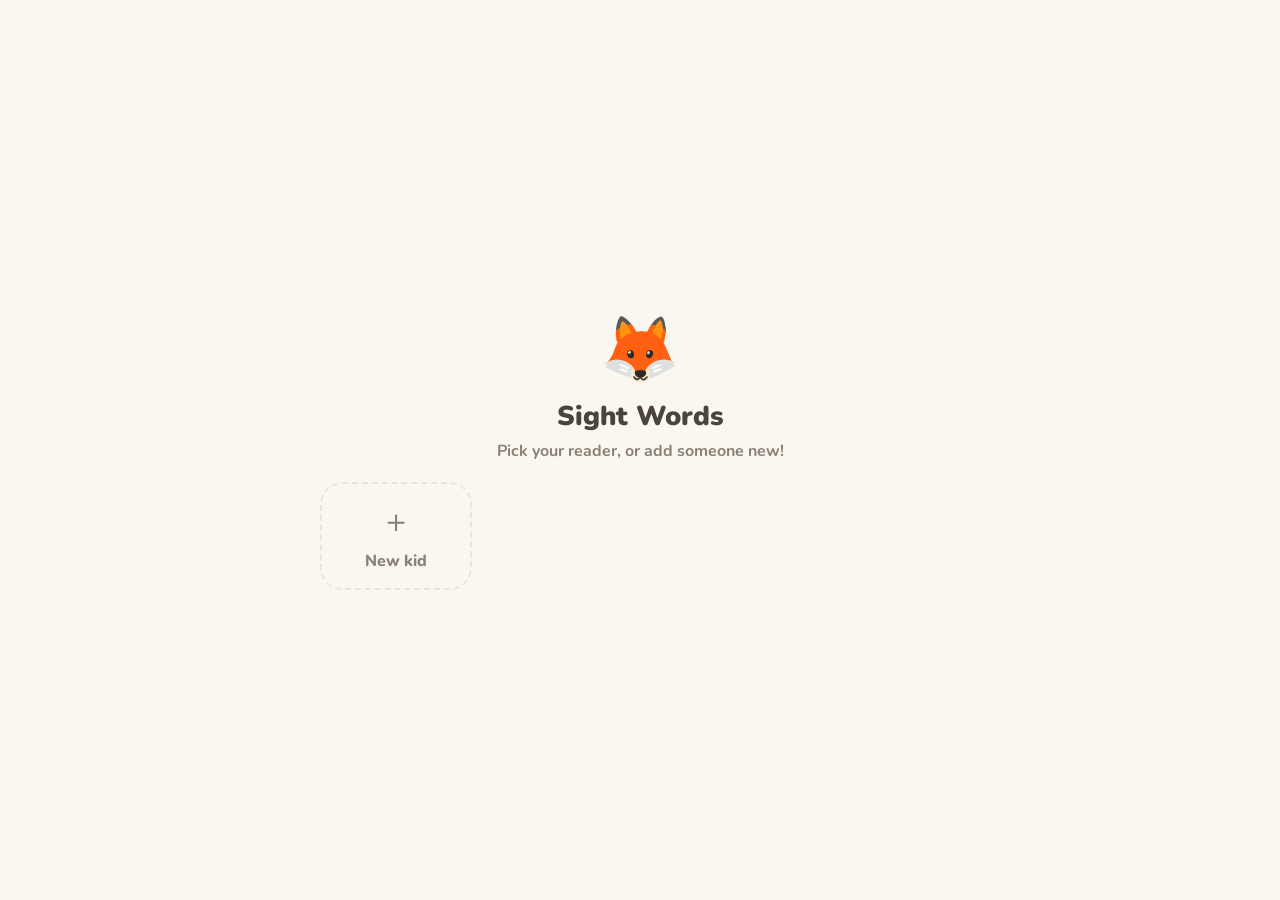
<file: index.html>
<!DOCTYPE html>
<html lang="en">
<head>
<meta charset="UTF-8">
<meta name="viewport" content="width=device-width, initial-scale=1, maximum-scale=1, viewport-fit=cover, user-scalable=no">
<title>Sight Words</title>
<meta name="description" content="Bilingual sight-word reading practice for early readers — English and German.">

<!-- PWA -->
<link rel="manifest" href="manifest.json">
<meta name="theme-color" content="#FAF6F0">
<link rel="apple-touch-icon" href="icons/apple-touch-icon.png">
<meta name="apple-mobile-web-app-capable" content="yes">
<meta name="apple-mobile-web-app-status-bar-style" content="default">
<meta name="apple-mobile-web-app-title" content="Sight Words">
<link rel="icon" href="icons/icon-192.png">

<link rel="preconnect" href="https://fonts.googleapis.com">
<link rel="preconnect" href="https://fonts.gstatic.com" crossorigin>
<link href="https://fonts.googleapis.com/css2?family=Nunito:wght@700;800;900&display=swap" rel="stylesheet">

<link rel="stylesheet" href="style.css">
</head>
<body>

<div id="app">

  <!-- ============ SCREEN: KID PICKER ============ -->
  <section id="screen-picker" class="screen active">
    <div class="picker-body">
      <div class="picker-hero">🦊</div>
      <h1 class="screen-title">Sight Words</h1>
      <p id="picker-sub" class="screen-sub">Pick your reader, or add someone new!</p>

      <div id="kid-list" class="kid-list"></div>

      <form id="new-kid-form" class="new-kid-form hidden">
        <input id="new-kid-input" class="text-input" type="text" placeholder="Kid's name" maxlength="40" autocomplete="off" required>
        <div class="new-kid-actions">
          <button type="button" id="btn-new-kid-cancel" class="btn btn-secondary">Cancel</button>
          <button type="submit" id="btn-new-kid-submit" class="btn btn-primary">Let's go!</button>
        </div>
      </form>
    </div>
  </section>

  <!-- ============ SCREEN: HOME ============ -->
  <section id="screen-home" class="screen">
    <div class="home-topbar">
      <div id="home-lang-toggle" class="lang-toggle lang-toggle-compact" role="tablist">
        <button type="button" class="lang-btn active" data-lang="en" aria-label="English">🇺🇸</button>
        <button type="button" class="lang-btn" data-lang="de" aria-label="Deutsch">🇩🇪</button>
      </div>
      <button id="btn-open-settings" type="button" class="icon-btn" aria-label="Settings" title="Settings">⚙️</button>
    </div>

    <h1 id="home-greeting" class="screen-title">Hi there! 👋</h1>

    <div class="home-cards">
      <div class="card card-progress">
        <div id="progress-chunks" class="progress-chunks"></div>
        <div class="progress-status-row">
          <span id="progress-bar-label" class="progress-bar-label">0/20</span>
          <span id="progress-encouragement" class="card-sub-text">Let's get started!</span>
        </div>
      </div>

      <div class="card card-weekly">
        <div class="weekly-chart-header">
          <span id="weekly-chart-title" class="weekly-chart-title">Last 7 days</span>
        </div>
        <div id="weekly-chart" class="weekly-chart"></div>
      </div>
    </div>

    <label id="label-home-level" class="field-label">Reading level</label>
    <div class="level-carousel">
      <button id="btn-home-level-prev" type="button" class="level-carousel-arrow" aria-label="Previous level">‹</button>
      <div id="home-level-picker" class="level-carousel-current" role="status" aria-live="polite"></div>
      <button id="btn-home-level-next" type="button" class="level-carousel-arrow" aria-label="Next level">›</button>
    </div>

    <div class="start-buttons-row">
      <button id="btn-start-reading" type="button" class="btn-start">Start reading ▶</button>
      <button id="btn-start-spelling" type="button" class="btn-start btn-start-spelling hidden">Start spelling ✏️</button>
    </div>
  </section>

  <!-- ============ SCREEN: PRACTICE ============ -->
  <section id="screen-practice" class="screen">
    <div class="practice-topbar">
      <div id="practice-progress-track" class="practice-progress-track"></div>
      <button id="btn-end-session" type="button" class="btn-end-session">End session</button>
    </div>

    <div id="speech-unsupported-banner" class="banner hidden">
      Speech isn't available here — open this page in Safari.
    </div>

    <div class="practice-center">
      <div id="confetti-layer" class="confetti" aria-hidden="true"></div>
      <div id="practice-word" class="practice-word"></div>
      <p id="practice-prompt" class="practice-prompt">What word is this?</p>
      <div id="mastery-celebration" class="mastery-celebration hidden">
        <div class="mastery-celebration-icon">🏆</div>
        <div id="mastery-celebration-text" class="mastery-celebration-text"></div>
        <div id="mastery-celebration-sub" class="mastery-celebration-sub"></div>
      </div>
      <div id="word-rating-panel" class="word-rating-panel hidden">
        <p id="word-rating-prompt" class="word-rating-prompt">How tricky was that word?</p>
        <div class="word-rating-actions">
          <button id="btn-rate-easy" type="button" class="btn-rating" data-rating="easy"><span class="rating-emoji">😌</span><span id="rating-label-easy">Easy</span></button>
          <button id="btn-rate-medium" type="button" class="btn-rating" data-rating="medium"><span class="rating-emoji">🙂</span><span id="rating-label-medium">OK</span></button>
          <button id="btn-rate-hard" type="button" class="btn-rating" data-rating="hard"><span class="rating-emoji">😅</span><span id="rating-label-hard">Hard</span></button>
        </div>
      </div>
      <div id="sentence-panel" class="sentence-panel hidden">
        <p id="sentence-intro" class="sentence-intro">Try reading!</p>
        <p id="sentence-text" class="sentence-text"></p>
        <div class="sentence-actions">
          <button id="btn-sentence-i-read-it" type="button" class="btn btn-secondary">✅ I read it!</button>
          <button id="btn-sentence-continue" type="button" class="btn btn-primary">Continue practicing ▶</button>
        </div>
      </div>
    </div>

    <div id="practice-mic-area" class="practice-mic-area">
      <button id="btn-mic" type="button" class="mic-btn" aria-label="Tap to listen">
        <span class="mic-emoji">🎤</span>
      </button>
      <p id="mic-status" class="mic-status"></p>
    </div>

    <div id="feedback-wrong" class="feedback-wrong hidden">
      <button id="btn-hear-word" type="button" class="btn btn-secondary">🔊 Hear the word</button>
      <button id="btn-mark-correct" type="button" class="btn btn-secondary">✅ I said it right!</button>
      <button id="btn-next-word" type="button" class="btn btn-primary">Next ▸</button>
    </div>

    <div id="spelling-area" class="spelling-area hidden">
      <button id="btn-spelling-hear" type="button" class="btn btn-secondary">🔊 Hear it again</button>
      <form id="spelling-form" class="spelling-form">
        <input id="spelling-input" class="text-input spelling-input" type="text"
               autocomplete="off" autocapitalize="off" autocorrect="off" spellcheck="false"
               placeholder="Type what you hear">
        <button id="btn-spelling-submit" type="submit" class="btn btn-primary">Check</button>
      </form>
      <div id="spelling-diff-result" class="spelling-diff-result hidden">
        <div id="spelling-diff-display" class="spelling-diff-display"></div>
        <div id="spelling-correct-answer" class="spelling-correct-answer"></div>
        <button id="btn-spelling-next" type="button" class="btn btn-primary">Next ▸</button>
      </div>
    </div>

    <button id="btn-skip" type="button" class="btn-skip">Skip ▸</button>
  </section>

  <!-- ============ SCREEN: SESSION SUMMARY ============ -->
  <section id="screen-summary" class="screen">
    <div id="summary-confetti" class="confetti" aria-hidden="true"></div>
    <div class="summary-body">
      <div class="summary-emoji">🎉</div>
      <h1 id="summary-title" class="screen-title">Session complete!</h1>
      <div id="summary-stars" class="summary-stars"></div>
      <div id="summary-count" class="summary-count">0 / 0 correct</div>
      <div id="summary-practiced" class="card-sub-text"></div>
    </div>
    <div class="summary-actions">
      <button id="btn-summary-home" type="button" class="btn btn-secondary btn-large btn-icon">
        <svg class="btn-icon-svg" viewBox="0 0 24 24" fill="none" stroke="currentColor" stroke-width="2" stroke-linecap="round" stroke-linejoin="round" aria-hidden="true"><path d="M3 11.5 12 4l9 7.5"/><path d="M5.5 10v9.5h13V10"/></svg>
        <span id="btn-summary-home-label">Home</span>
      </button>
      <button id="btn-summary-again" type="button" class="btn btn-primary btn-large btn-icon">
        <svg class="btn-icon-svg" viewBox="0 0 24 24" fill="none" stroke="currentColor" stroke-width="2" stroke-linecap="round" stroke-linejoin="round" aria-hidden="true"><polygon points="7 4 20 12 7 20 7 4"/></svg>
        <span id="btn-summary-again-label">Play again</span>
      </button>
    </div>
  </section>

  <!-- ============ SCREEN: SETTINGS ============ -->
  <section id="screen-settings" class="screen">
    <div class="settings-topbar">
      <button id="btn-settings-back" type="button" class="icon-btn" aria-label="Back" title="Back">←</button>
      <h1 id="settings-heading" class="screen-title settings-title">Settings</h1>
    </div>

    <div class="settings-block">
      <button id="btn-switch-kid" type="button" class="btn btn-secondary btn-switch-kid">👥 <span id="switch-kid-label">Switch kid</span></button>
    </div>

    <div class="settings-block">
      <h2 id="general-heading" class="section-title">General</h2>
      <label id="label-avatar" class="field-label">Avatar</label>
      <p id="avatar-progress-text" class="settings-hint">0 words mastered combined</p>
      <div id="emoji-picker" class="emoji-picker"></div>

      <label id="label-enable-german" class="field-label">🇩🇪 Enable German</label>
      <div id="german-toggle" class="lang-toggle" role="tablist">
        <button type="button" id="german-toggle-off" class="lang-btn german-toggle-btn active" data-german="off">Off</button>
        <button type="button" id="german-toggle-on" class="lang-btn german-toggle-btn" data-german="on">On</button>
      </div>

      <label id="label-word-rating" class="field-label">Rate word difficulty</label>
      <div id="word-rating-toggle" class="lang-toggle" role="tablist">
        <button type="button" id="word-rating-toggle-off" class="lang-btn word-rating-toggle-btn" data-rating="off">Off</button>
        <button type="button" id="word-rating-toggle-on" class="lang-btn word-rating-toggle-btn active" data-rating="on">On</button>
      </div>

      <label id="label-enable-spelling" class="field-label">✏️ Enable Spelling</label>
      <div id="spelling-toggle" class="lang-toggle" role="tablist">
        <button type="button" id="spelling-toggle-off" class="lang-btn spelling-toggle-btn active" data-spelling="off">Off</button>
        <button type="button" id="spelling-toggle-on" class="lang-btn spelling-toggle-btn" data-spelling="on">On</button>
      </div>

      <label id="label-spelling-level" class="field-label">Spelling level</label>
      <div id="settings-spelling-level-picker" class="level-picker" role="tablist"></div>

      <label id="label-spelling-words-per-session" class="field-label">Spelling words per session</label>
      <input id="settings-spelling-words-per-session" class="text-input" type="number" min="5" max="50" inputmode="numeric">

      <label id="label-spelling-new-words-per-day" class="field-label">New spelling words per day</label>
      <input id="settings-spelling-new-words-per-day" class="text-input" type="number" min="0" max="10" inputmode="numeric">

      <label id="label-kid-name" class="field-label">Kid's name</label>
      <input id="settings-kid-name" class="text-input" type="text" maxlength="40">

      <label id="label-words-per-session" class="field-label">Words per session</label>
      <input id="settings-words-per-session" class="text-input" type="number" min="5" max="50" inputmode="numeric">

      <label id="label-new-words-per-day" class="field-label">New words per day</label>
      <input id="settings-new-words-per-day" class="text-input" type="number" min="0" max="10" inputmode="numeric">
    </div>

    <div class="settings-block">
      <h2 class="section-title"><span id="mastery-title-text">Word mastery</span> <span id="mastery-lang-label" class="section-title-sub"></span></h2>
      <div id="mastery-chips" class="mastery-chips"></div>
      <div id="mastery-lists" class="mastery-lists"></div>
    </div>

    <div class="settings-block settings-danger">
      <h2 id="danger-zone-heading" class="section-title">Danger zone</h2>

      <div class="danger-row">
        <p id="reset-hint" class="settings-hint">Clears all progress for this kid, in both languages. Can't be undone.</p>
        <button id="btn-reset-progress" type="button" class="btn btn-danger">Reset all progress</button>
        <div id="confirm-reset" class="confirm-box hidden">
          <p id="reset-confirm-text">Really reset everything for this kid?</p>
          <div class="confirm-actions">
            <button id="btn-reset-cancel" type="button" class="btn btn-secondary">Cancel</button>
            <button id="btn-reset-confirm" type="button" class="btn btn-danger">Yes, delete everything</button>
          </div>
        </div>
      </div>

      <div class="danger-row">
        <p id="delete-hint" class="settings-hint">Removes this kid entirely, from every device. Can't be undone.</p>
        <button id="btn-delete-kid" type="button" class="btn btn-danger">Delete kid</button>
        <div id="confirm-delete-kid" class="confirm-box hidden">
          <p id="delete-confirm-text">Really delete this kid completely?</p>
          <div class="confirm-actions">
            <button id="btn-delete-kid-cancel" type="button" class="btn btn-secondary">Cancel</button>
            <button id="btn-delete-kid-confirm" type="button" class="btn btn-danger">Yes, delete everything</button>
          </div>
        </div>
      </div>
    </div>
  </section>

</div>

<div id="toast" class="toast hidden"></div>

<script src="words.js"></script>
<script src="sentences.js"></script>
<script src="app.js"></script>
</body>
</html>
</file>
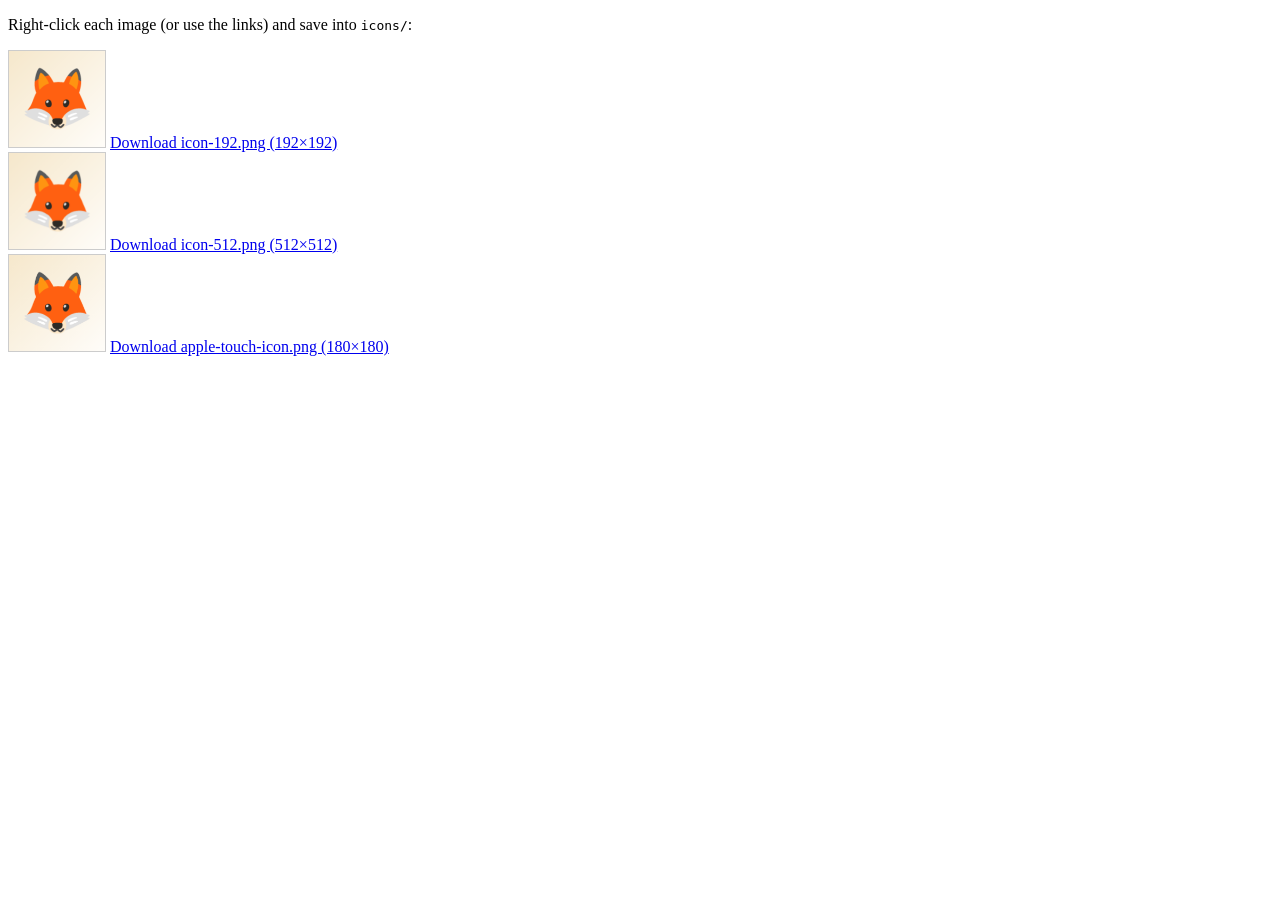
<file: scripts/icon-generator.html>
<!DOCTYPE html>
<html lang="en">
<head>
<meta charset="UTF-8">
<title>Sight Words — icon generator</title>
</head>
<body>
<!--
  Regenerates the PWA icons: the fox emoji on the streak-card gradient
  (135deg, color-mix(ochre 35%, card) -> card). Replaces the old Node
  script — emoji can only be rendered where a color emoji font exists,
  i.e. in a browser, not in bare Node.

  Usage: open this file in any browser; it renders previews and a
  download link per size. Save the files into ../icons/ with the shown
  names. Note the emoji artwork follows the OS you generate on.
-->
<p>Right-click each image (or use the links) and save into <code>icons/</code>:</p>
<div id="out"></div>
<script>
  const SIZES = [[192, "icon-192.png"], [512, "icon-512.png"], [180, "apple-touch-icon.png"]];
  for (const [size, name] of SIZES) {
    const c = document.createElement("canvas");
    c.width = size; c.height = size;
    const ctx = c.getContext("2d");
    const g = ctx.createLinearGradient(0, 0, size, size);
    g.addColorStop(0, "#F6E8CC"); // color-mix(in srgb, ochre #E5C078 35%, card #FFFDF9)
    g.addColorStop(1, "#FFFDF9");
    ctx.fillStyle = g;
    ctx.fillRect(0, 0, size, size);
    ctx.font = `${Math.round(size * 0.62)}px "Segoe UI Emoji", "Apple Color Emoji", sans-serif`;
    ctx.textAlign = "center";
    ctx.textBaseline = "middle";
    ctx.fillText("🦊", size / 2, size / 2 + size * 0.04);

    const wrap = document.createElement("div");
    const img = new Image();
    img.src = c.toDataURL("image/png");
    img.width = 96; img.height = 96;
    img.style.border = "1px solid #ccc";
    const a = document.createElement("a");
    a.href = img.src;
    a.download = name;
    a.textContent = `Download ${name} (${size}×${size})`;
    wrap.append(img, document.createTextNode(" "), a);
    document.getElementById("out").append(wrap);
  }
</script>
</body>
</html>
</file>
<file: style.css>
/* ===========================================================
   Sight Words Training — styles
   Modern Scandi pastel, cheerful, mobile-first (scales to iPad).
   =========================================================== */

:root {
  --bg: #FAF6F0;
  --ink: #4A443D;
  --ink-dim: #8A8175;
  --card: #FFFDF9;
  --border: #EDE4D6;

  --sage: #A3B899;
  --sage-deep: #5F7355;
  --rose: #DFA8A8;
  --rose-deep: #8F4F4F;
  --ochre: #E5C078;
  --ochre-deep: #8A6A2E;
  --powder: #A5BFD0;
  --powder-deep: #3F5A6B;

  --success: #7EA46B;
  --danger: #C96A5B;
  --danger-deep: #8A3B2E;

  --shadow: 0 10px 28px rgba(74, 68, 61, 0.10);
  --shadow-lg: 0 16px 40px rgba(74, 68, 61, 0.16);
  --radius: 22px;
  --radius-sm: 16px;
}

* { box-sizing: border-box; }
p { margin: 0; }

html, body {
  height: 100%;
  overflow-x: hidden;
  overscroll-behavior: none;
}

body {
  margin: 0;
  background: var(--bg);
  color: var(--ink);
  font-family: "Nunito", -apple-system, BlinkMacSystemFont, "Segoe UI", Roboto, Helvetica, Arial, sans-serif;
  font-size: 16px;
  -webkit-tap-highlight-color: transparent;
  user-select: none;
  -webkit-user-select: none;
}

button, input {
  font-family: inherit;
  color: inherit;
  font-size: 16px; /* prevents iOS zoom-on-focus */
}

button { cursor: pointer; }

#app {
  min-height: 100vh;
  min-height: 100dvh;
  display: flex;
  flex-direction: column;
  padding-top: env(safe-area-inset-top);
  padding-bottom: env(safe-area-inset-bottom);
  padding-left: env(safe-area-inset-left);
  padding-right: env(safe-area-inset-right);
  max-width: 640px;
  margin: 0 auto;
  position: relative;
}

.screen {
  display: none;
  flex: 1;
  flex-direction: column;
  padding: 1.5rem 1.5rem 2rem;
  min-height: 100%;
}
.screen.active { display: flex; }

.screen-title {
  font-size: 1.7rem;
  font-weight: 900;
  margin: 0 0 0.35rem;
  text-align: center;
}
.screen-sub {
  text-align: center;
  color: var(--ink-dim);
  font-weight: 700;
  margin-bottom: 1.25rem;
}

.icon-btn {
  background: var(--card);
  border: none;
  border-radius: 14px;
  width: 2.75rem;
  height: 2.75rem;
  min-width: 56px;
  min-height: 56px;
  font-size: 1.3rem;
  display: flex;
  align-items: center;
  justify-content: center;
  box-shadow: var(--shadow);
  transition: transform 0.15s ease;
}
.icon-btn:active { transform: scale(0.92); }

/* ---------------- Buttons ---------------- */

.btn {
  border: none;
  border-radius: 16px;
  padding: 0.9rem 1.4rem;
  font-weight: 800;
  font-size: 1.05rem;
  min-height: 56px;
  transition: transform 0.15s ease, box-shadow 0.15s ease;
  box-shadow: var(--shadow);
}
.btn:active { transform: scale(0.96); }

.btn-primary { background: var(--sage); color: #fff; }
.btn-secondary { background: var(--card); color: var(--ink); border: 2px solid var(--border); }
.btn-danger { background: var(--danger); color: #fff; }
.btn-large { width: 100%; font-size: 1.15rem; padding: 1.1rem 1.4rem; }
.btn-switch-kid { width: 100%; }

/* Wraps the "Start reading" / "Start spelling" buttons so the pair, not
   each button individually, gets pushed to the bottom of the home screen's
   flex column. */
.start-buttons-row {
  margin-top: auto;
  display: flex;
  flex-direction: column;
  gap: 0.7rem;
}

.btn-start {
  border: none;
  border-radius: 24px;
  padding: 1.3rem;
  font-size: 1.35rem;
  font-weight: 900;
  color: #fff;
  background: linear-gradient(135deg, var(--sage), var(--powder));
  box-shadow: var(--shadow-lg);
  min-height: 64px;
  transition: transform 0.15s ease;
}
.btn-start:active { transform: scale(0.97); }

/* Spelling is the secondary action on the home screen (reading is primary)
   — a smaller, quieter button below it rather than an equally-weighted
   twin, so the screen still reads as "one main thing to do". */
.btn-start-spelling {
  padding: 0.9rem;
  font-size: 1.05rem;
  min-height: 52px;
  background: var(--card);
  color: var(--ink);
  border: 2px solid var(--border);
  box-shadow: var(--shadow);
}

.text-input {
  width: 100%;
  border: 2px solid var(--border);
  background: var(--card);
  border-radius: var(--radius-sm);
  padding: 0.85rem 1rem;
  font-weight: 700;
  margin-bottom: 1rem;
  min-height: 56px;
}
.text-input:focus { outline: 2px solid var(--sage); }

.field-label {
  display: block;
  font-weight: 800;
  color: var(--ink-dim);
  font-size: 0.9rem;
  margin: 0.4rem 0 0.35rem;
}

/* ---------------- Lang toggle ---------------- */

.lang-toggle {
  display: flex;
  gap: 0.5rem;
  justify-content: center;
  margin-bottom: 1.25rem;
}
.lang-btn {
  border: 2px solid var(--border);
  background: var(--card);
  border-radius: 999px;
  padding: 0.6rem 1.1rem;
  font-weight: 800;
  min-height: 48px;
  box-shadow: var(--shadow);
  transition: transform 0.15s ease, border-color 0.15s ease;
}
.lang-btn.active {
  border-color: var(--sage);
  background: color-mix(in srgb, var(--sage) 18%, var(--card));
}
.lang-btn:active { transform: scale(0.94); }
.lang-toggle-compact {
  /* Overrides .lang-toggle's margin-bottom (meant for standalone use) so
     this embedded topbar instance doesn't get pushed off-center relative
     to the icon buttons sharing its flex row. */
  margin-bottom: 0;
}
.lang-toggle-compact .lang-btn {
  padding: 0.5rem 0.7rem;
  min-height: 44px;
  font-size: 1.2rem;
}

/* Reading-level picker (Settings > General) — same segmented-control look
   as .lang-toggle/.lang-btn (deliberately a separate class, not reusing
   .lang-toggle, so the global language-toggle click delegator never sees
   these buttons), left-aligned and wrapping since its labels
   ("2nd/3rd grade" / "2./3. Klasse") are longer than a lang flag. */
.level-picker {
  display: flex;
  gap: 0.5rem;
  flex-wrap: wrap;
  margin-bottom: 1rem;
}
.level-btn {
  border: 2px solid var(--border);
  background: var(--card);
  border-radius: 999px;
  padding: 0.55rem 0.9rem;
  font-weight: 800;
  font-size: 0.9rem;
  min-height: 44px;
  box-shadow: var(--shadow);
  transition: transform 0.15s ease, border-color 0.15s ease;
}
.level-btn.selected {
  border-color: var(--sage);
  background: color-mix(in srgb, var(--sage) 18%, var(--card));
}
.level-btn:active { transform: scale(0.94); }

/* Home-screen level carousel — a single current-level label flanked by
   prev/next arrows, replacing the multi-button grid so the home screen
   reads as one compact control instead of a wall of pills. Settings keeps
   the full grid (.level-picker above) since it's a less space-constrained,
   less frequent action. Wraps around at either end rather than disabling
   the arrows, matching typical carousel behavior. */
.level-carousel {
  display: flex;
  align-items: center;
  justify-content: center;
  gap: 0.75rem;
  margin-bottom: 1rem;
}
.level-carousel-arrow {
  border: 2px solid var(--border);
  background: var(--card);
  border-radius: 999px;
  width: 44px;
  height: 44px;
  font-size: 1.3rem;
  font-weight: 800;
  line-height: 1;
  box-shadow: var(--shadow);
  transition: transform 0.15s ease, border-color 0.15s ease;
  flex-shrink: 0;
}
.level-carousel-arrow:active { transform: scale(0.9); }
.level-carousel-current {
  min-width: 9.5rem;
  text-align: center;
  font-weight: 800;
  font-size: 0.95rem;
  border: 2px solid var(--sage);
  background: color-mix(in srgb, var(--sage) 18%, var(--card));
  border-radius: 999px;
  padding: 0.55rem 0.9rem;
  min-height: 44px;
  display: flex;
  align-items: center;
  justify-content: center;
}
#label-home-level { text-align: center; }

/* ---------------- Emoji picker (Settings > Avatar) ---------------- */

.emoji-picker { margin-bottom: 0.5rem; }
.avatar-tier { margin-bottom: 0.9rem; }
.avatar-tier:last-child { margin-bottom: 0; }
.avatar-tier-label {
  font-size: 0.78rem;
  font-weight: 800;
  color: var(--ink-dim);
  margin-bottom: 0.4rem;
}
.avatar-tier-row {
  display: flex;
  flex-wrap: wrap;
  gap: 0.5rem;
}
.emoji-btn {
  border: 2px solid var(--border);
  background: var(--card);
  border-radius: 14px;
  width: 3rem;
  height: 3rem;
  min-width: 48px;
  min-height: 48px;
  font-size: 1.5rem;
  display: flex;
  align-items: center;
  justify-content: center;
  box-shadow: var(--shadow);
  transition: transform 0.15s ease, border-color 0.15s ease;
}
.emoji-btn.selected {
  border-color: var(--sage);
  background: color-mix(in srgb, var(--sage) 18%, var(--card));
}
.emoji-btn:active { transform: scale(0.92); }
.emoji-btn.locked {
  position: relative;
  opacity: 0.4;
  box-shadow: none;
  cursor: not-allowed;
}
.emoji-btn.locked:active { transform: none; }
.emoji-btn-lock {
  position: absolute;
  bottom: -3px;
  right: -3px;
  font-size: 0.7rem;
  background: var(--card);
  border-radius: 50%;
  line-height: 1;
  padding: 2px;
}

/* ---------------- Picker screen ---------------- */

.picker-body {
  display: flex;
  flex-direction: column;
  justify-content: center;
  flex: 1;
  overflow-y: auto;
}
.picker-hero {
  font-size: 4rem;
  text-align: center;
  margin-bottom: 0.25rem;
}

.kid-list {
  display: grid;
  /* Column count derives from available width instead of fixed per-
     breakpoint counts: auto-fill can never make the grid wider than its
     container (the 1fr max caps every track), so cards can't bleed past
     the screen edges no matter the viewport or name length — and wider
     screens automatically fit more kids per row. */
  grid-template-columns: repeat(auto-fill, minmax(120px, 1fr));
  gap: 0.7rem;
  width: 100%;
  max-width: 100%;
}

.kid-card {
  background: var(--card);
  border: none;
  border-radius: var(--radius);
  padding: 1rem 0.6rem;
  box-shadow: var(--shadow);
  display: flex;
  flex-direction: column;
  align-items: center;
  gap: 0.4rem;
  min-height: 104px;
  min-width: 0; /* let the grid track shrink below the name's min-content width */
  transition: transform 0.15s ease;
}
.kid-card:active { transform: scale(0.95); }
.kid-card.selected { outline: 3px solid var(--sage); outline-offset: -3px; }
.kid-card .kid-avatar { font-size: 2rem; }
.kid-card .kid-name { font-weight: 800; text-align: center; overflow-wrap: anywhere; }

.kid-card.new-kid-card {
  background: transparent;
  border: 2px dashed var(--border);
  box-shadow: none;
  color: var(--ink-dim);
}
.kid-card.new-kid-card .kid-avatar { font-size: 2rem; }

.new-kid-form {
  margin-top: 1.25rem;
}
.new-kid-actions {
  display: flex;
  gap: 0.7rem;
}
.new-kid-actions .btn { flex: 1; }

/* ---------------- Home screen ---------------- */

.home-topbar {
  display: flex;
  align-items: center;
  justify-content: space-between;
  margin-bottom: 1rem;
}
#home-greeting { margin-top: 0.25rem; }

.home-cards {
  display: flex;
  flex-direction: column;
  gap: 0.9rem;
  margin: 1rem 0 1.5rem;
}

.card {
  background: var(--card);
  border-radius: var(--radius);
  padding: 1.1rem 1.25rem;
  box-shadow: var(--shadow);
  display: flex;
  align-items: center;
  gap: 1rem;
}

.card-sub-text { font-size: 0.95rem; font-weight: 700; color: var(--ink-dim); text-align: center; }

.card-progress { flex-direction: column; align-items: stretch; }
/* Chunked "fill in a square per word" progress instead of a continuous
   thermometer bar — reads more like a countdown of discrete tasks, which
   lands better with kids than a percentage-style fill. Kept on its own row,
   left-to-right, with nothing else sharing the line — the count/message
   pair lives in .progress-status-row below instead. */
.progress-chunks {
  display: flex;
  flex-wrap: wrap;
  gap: 0.3rem;
}
.progress-chunk {
  width: 1.05rem;
  height: 1.05rem;
  border-radius: 5px;
  background: var(--border);
  box-shadow: inset 0 2px 4px rgba(74, 68, 61, 0.12);
  transition: background 0.25s ease, transform 0.15s ease;
  display: flex;
  align-items: center;
  justify-content: center;
  font-size: 0.7rem;
  line-height: 1;
}
.progress-chunk.filled {
  background: linear-gradient(135deg, var(--sage), var(--powder));
  box-shadow: none;
}
/* A chunk beyond today's goal — rendered past the base goal-sized row once
   the kid keeps going past 100%, in a distinct gold color with a star glyph
   so "extra credit" reads differently at a glance from a normal filled
   square instead of just silently capping at all-filled. */
.progress-chunk.overflow {
  background: linear-gradient(135deg, #E8B84B, #D9932E);
  color: #fff;
}
.progress-status-row {
  display: flex;
  align-items: baseline;
  justify-content: center;
  gap: 0.5rem;
  margin-top: 0.6rem;
}
.progress-bar-label {
  font-weight: 900;
  font-size: 1.1rem;
  white-space: nowrap;
  flex-shrink: 0;
}

.card-weekly { flex-direction: column; align-items: stretch; gap: 0.6rem; }
.weekly-chart-header {
  display: flex;
  align-items: center;
  justify-content: space-between;
}
.weekly-chart-title { font-weight: 800; font-size: 0.9rem; color: var(--ink-dim); }

.weekly-chart {
  display: flex;
  justify-content: space-between;
  align-items: flex-end;
  gap: 0.35rem;
}
.weekly-bar-col {
  display: flex;
  flex-direction: column;
  align-items: center;
  gap: 0.3rem;
  flex: 1;
}
/* Positioning context only, no background/box of its own — bars stand
   alone on the card, scaled relative to the week's own busiest day. */
.weekly-bar-track {
  width: 100%;
  max-width: 22px;
  position: relative;
}
.weekly-bar-fill {
  position: absolute;
  left: 0;
  right: 0;
  bottom: 0;
  background: var(--sage);
  border-radius: 7px;
  transition: height 0.3s ease;
}
/* Sits just above the top of its own bar (bottom offset = fill height + a
   few px) so a zero-count day's "0" rests almost on the day label below,
   instead of floating at a fixed height unrelated to the actual count. */
.weekly-bar-count {
  position: absolute;
  left: 50%;
  transform: translateX(-50%);
  font-size: 0.85rem;
  font-weight: 400;
  color: var(--ink-dim);
  white-space: nowrap;
  transition: bottom 0.3s ease;
}
.weekly-bar-col.is-today .weekly-bar-count { font-weight: 800; color: var(--sage-deep); }
.weekly-bar-daylabel { font-size: 0.7rem; font-weight: 400; color: var(--ink-dim); }
.weekly-bar-col.is-today .weekly-bar-daylabel { font-weight: 800; color: var(--ink); }

/* ---------------- Practice screen ---------------- */

.practice-topbar {
  display: flex;
  align-items: center;
  gap: 0.75rem;
  margin-bottom: 0.75rem;
}

.practice-progress-track {
  flex: 1;
  display: flex;
  align-items: stretch;
  gap: 3px;
  height: 10px;
}
.practice-progress-seg {
  flex: 1;
  min-width: 2px;
  height: 100%;
  border-radius: 999px;
  background: var(--border);
  transition: background-color 0.25s ease, transform 0.2s ease;
}
.practice-progress-seg.is-done {
  background: var(--sage);
}
.practice-progress-seg.is-current {
  background: var(--ochre);
  transform: scaleY(1.5);
  animation: seg-pulse 1s ease-in-out infinite;
}
.practice-progress-seg.is-skipped {
  background: var(--rose);
}
@keyframes seg-pulse {
  0%, 100% { opacity: 1; }
  50% { opacity: 0.55; }
}

.btn-end-session {
  background: none;
  border: none;
  color: var(--ink-dim);
  font-weight: 700;
  font-size: 0.85rem;
  padding: 0.4rem 0.2rem;
  min-height: 44px;
  white-space: nowrap;
}

.banner {
  background: color-mix(in srgb, var(--ochre) 30%, var(--card));
  border-radius: var(--radius-sm);
  padding: 0.75rem 1rem;
  font-weight: 700;
  font-size: 0.9rem;
  text-align: center;
  margin-bottom: 0.75rem;
}

.practice-center {
  flex: 1;
  display: flex;
  flex-direction: column;
  align-items: center;
  justify-content: center;
  position: relative;
  min-height: 30vh;
  text-align: center;
}

.practice-word {
  font-weight: 900;
  line-height: 1;
  font-size: clamp(3.6rem, 20vw, 8.5rem);
  white-space: nowrap;
  overflow-wrap: normal;
  max-width: 92vw;
  color: var(--ink);
  transition: transform 0.15s ease;
}
.practice-word.shake { animation: shake 0.4s ease; }
.practice-word.len-md { font-size: clamp(2.8rem, 15vw, 6.5rem); }
.practice-word.len-lg { font-size: clamp(2.2rem, 11vw, 5rem); }
.practice-word.len-xl { font-size: clamp(1.7rem, 8vw, 3.6rem); }

@keyframes shake {
  0%, 100% { transform: translateX(0); }
  20% { transform: translateX(-8px); }
  40% { transform: translateX(8px); }
  60% { transform: translateX(-6px); }
  80% { transform: translateX(6px); }
}

.practice-prompt {
  margin-top: 0.75rem;
  color: var(--ink-dim);
  font-weight: 700;
  font-size: 0.95rem;
}

.practice-mic-area {
  display: flex;
  flex-direction: column;
  align-items: center;
  gap: 0.6rem;
  padding: 1rem 0;
}

.mic-btn {
  width: 6rem;
  height: 6rem;
  border-radius: 50%;
  border: none;
  background: linear-gradient(135deg, var(--sage), var(--powder));
  box-shadow: var(--shadow-lg);
  display: flex;
  align-items: center;
  justify-content: center;
  transition: transform 0.15s ease;
}
.mic-btn:active { transform: scale(0.93); }
.mic-btn .mic-emoji { font-size: 2.4rem; }
.mic-btn:disabled { opacity: 0.4; }

.mic-btn.listening {
  animation: pulse 0.9s ease-in-out infinite;
}
/* Visual cue that the last attempt on this word came back wrong — cleared
   the moment they retry, mark it correct, or move to the next word. */
.mic-btn.was-wrong {
  background: linear-gradient(135deg, var(--rose), color-mix(in srgb, var(--rose) 45%, var(--card)));
}
/* A big, unmissable pulse — the mic button visibly grows and throws a wide
   ring outward — so it reads clearly as "listening now" without needing
   the "Tap to listen" caption underneath it. */
@keyframes pulse {
  0%, 100% { transform: scale(1); box-shadow: 0 0 0 0 color-mix(in srgb, var(--sage) 75%, transparent), var(--shadow-lg); }
  50% { transform: scale(1.08); box-shadow: 0 0 0 34px color-mix(in srgb, var(--sage) 0%, transparent), var(--shadow-lg); }
}

.mic-status {
  font-weight: 800;
  color: var(--ink-dim);
  min-height: 1.3em;
}

.feedback-wrong {
  display: flex;
  flex-wrap: wrap;
  gap: 0.7rem;
  justify-content: center;
  padding-bottom: 0.5rem;
}
.feedback-wrong .btn { flex: 1 1 140px; max-width: 220px; }

.btn-skip {
  background: none;
  border: none;
  color: var(--ink-dim);
  font-weight: 700;
  align-self: center;
  padding: 0.6rem 1rem;
  min-height: 48px;
}

/* Spelling flow — sits in place of .practice-mic-area on the same
   #screen-practice (see renderPracticeWord's mode branch in app.js). */
.spelling-area {
  display: flex;
  flex-direction: column;
  align-items: center;
  gap: 0.9rem;
  padding: 1rem 0;
  width: 100%;
}
.spelling-form {
  display: flex;
  flex-direction: column;
  gap: 0.7rem;
  width: 100%;
  max-width: 320px;
}
.spelling-input {
  text-align: center;
  font-size: 1.3rem;
  font-weight: 800;
  letter-spacing: 0.05em;
}
.spelling-diff-result {
  display: flex;
  flex-direction: column;
  align-items: center;
  gap: 0.9rem;
  width: 100%;
  max-width: 320px;
}
.spelling-diff-display {
  display: flex;
  justify-content: center;
  flex-wrap: wrap;
  gap: 0.15rem;
  font-size: 1.8rem;
  font-weight: 900;
}
.spell-letter {
  display: inline-flex;
  align-items: center;
  justify-content: center;
  min-width: 1.4rem;
  border-radius: 6px;
  padding: 0.05em 0.1em;
}
.spell-letter.correct { color: var(--sage-deep); background: color-mix(in srgb, var(--sage) 30%, transparent); }
.spell-letter.wrong { color: #fff; background: var(--rose); }
.spell-letter.missing { color: var(--ink-dim); background: var(--border); opacity: 0.7; }
.spelling-correct-answer {
  font-weight: 800;
  color: var(--ink-dim);
  text-align: center;
}

/* Confetti burst — plain CSS, pastel palette, short-lived */
.confetti {
  position: absolute;
  inset: 0;
  pointer-events: none;
  overflow: visible;
  z-index: 5;
}
.confetti-piece {
  position: absolute;
  top: 50%;
  left: 50%;
  width: 10px;
  height: 14px;
  border-radius: 3px;
  opacity: 0;
}
.confetti-piece.burst {
  animation: confetti-burst 1.1s ease-out forwards;
}
@keyframes confetti-burst {
  0% { opacity: 1; transform: translate(-50%, -50%) rotate(0deg) translateY(0); }
  100% { opacity: 0; transform: translate(var(--dx), var(--dy)) rotate(var(--rot)); }
}

.win-star {
  position: absolute;
  top: 50%;
  left: 50%;
  transform: translate(-50%, -50%) scale(0);
  font-size: 4.5rem;
  z-index: 6;
  pointer-events: none;
}
.win-star.pop { animation: star-pop 1.1s ease-out forwards; }
@keyframes star-pop {
  0% { transform: translate(-50%, -50%) scale(0) rotate(0deg); opacity: 0; }
  35% { transform: translate(-50%, -50%) scale(1.3) rotate(-10deg); opacity: 1; }
  60% { transform: translate(-50%, -50%) scale(1) rotate(6deg); opacity: 1; }
  100% { transform: translate(-50%, -50%) scale(1) rotate(0deg); opacity: 0; }
}

/* Mastery celebration — a bigger, distinct moment from the ordinary
   correct-answer confetti, shown once when a word first reaches Mastered. */
.mastery-celebration {
  position: absolute;
  inset: -1rem;
  z-index: 7;
  display: flex;
  flex-direction: column;
  align-items: center;
  justify-content: center;
  gap: 0.4rem;
  padding: 1.5rem;
  background: color-mix(in srgb, var(--sage) 16%, var(--bg) 92%);
  border-radius: var(--radius);
  animation: mastery-pop 0.5s cubic-bezier(0.34, 1.56, 0.64, 1);
}
.mastery-celebration.hidden { display: none; }
.mastery-celebration-icon { font-size: 3.5rem; animation: mastery-icon-bob 1.4s ease-in-out infinite; }
.mastery-celebration-text { font-size: 1.6rem; font-weight: 900; text-align: center; color: var(--ink); }
.mastery-celebration-sub { font-size: 1rem; font-weight: 700; text-align: center; color: var(--ink-dim); }
@keyframes mastery-pop {
  0% { transform: scale(0.7); opacity: 0; }
  100% { transform: scale(1); opacity: 1; }
}
@keyframes mastery-icon-bob {
  0%, 100% { transform: translateY(0) rotate(-4deg); }
  50% { transform: translateY(-8px) rotate(4deg); }
}

/* Word-difficulty rating intermission — a brief stop between "correct!"
   and the next word, only shown when Settings > "Rate word difficulty" is
   on. Reuses the mastery-celebration's overlay positioning/pop-in. */
.word-rating-panel {
  position: absolute;
  inset: -1rem;
  z-index: 7;
  display: flex;
  flex-direction: column;
  align-items: center;
  justify-content: center;
  gap: 1rem;
  padding: 1.5rem;
  background: color-mix(in srgb, var(--powder) 20%, var(--bg) 92%);
  border-radius: var(--radius);
  animation: mastery-pop 0.35s cubic-bezier(0.34, 1.56, 0.64, 1);
}
.word-rating-panel.hidden { display: none; }
.word-rating-prompt { font-weight: 800; font-size: 1.1rem; text-align: center; color: var(--ink); margin: 0; }
.word-rating-actions { display: flex; gap: 0.7rem; }
.btn-rating {
  border: 2px solid var(--border);
  background: var(--card);
  border-radius: var(--radius-sm);
  padding: 0.75rem 1.1rem;
  min-height: 56px;
  min-width: 72px;
  display: flex;
  flex-direction: column;
  align-items: center;
  gap: 0.2rem;
  font-weight: 800;
  font-size: 0.85rem;
  box-shadow: var(--shadow);
  transition: transform 0.15s ease, border-color 0.15s ease;
}
.btn-rating:active { transform: scale(0.94); }
.rating-emoji { font-size: 1.5rem; }

/* "Read a Real Sentence" panel — replaces the word/prompt area, reuses the
   same mic button below it. Untimed and self-paced (no auto-advance timer,
   unlike a normal word answer) since reading a whole sentence out loud
   takes a beat. */
.sentence-panel {
  display: flex;
  flex-direction: column;
  align-items: center;
  gap: 1rem;
  padding: 0.5rem 1rem;
  width: 100%;
}
.sentence-panel.hidden { display: none; }
.sentence-intro {
  font-weight: 800;
  font-size: 1.1rem;
  color: var(--ink-dim);
  margin: 0;
}
.sentence-text {
  font-weight: 900;
  font-size: clamp(1.8rem, 7vw, 3rem);
  line-height: 1.35;
  text-align: center;
  margin: 0;
}
.sentence-word {
  color: var(--ink-dim);
  transition: color 0.25s ease;
}
.sentence-word.matched {
  color: var(--sage-deep);
  background: color-mix(in srgb, var(--sage) 30%, transparent);
  border-radius: 6px;
}
.sentence-actions {
  display: flex;
  flex-wrap: wrap;
  gap: 0.7rem;
  justify-content: center;
}
.sentence-actions .btn { flex: 1 1 160px; max-width: 240px; }

/* ---------------- Summary screen ---------------- */

.summary-body {
  flex: 1;
  display: flex;
  flex-direction: column;
  align-items: center;
  justify-content: center;
  gap: 0.5rem;
  position: relative;
}
.summary-emoji { font-size: 3.5rem; }
.summary-stars { font-size: 2rem; letter-spacing: 0.2rem; }
.summary-count { font-size: 1.6rem; font-weight: 900; }

.summary-actions { display: flex; gap: 0.75rem; }
.summary-actions .btn { flex: 1; }
.btn-icon { display: flex; align-items: center; justify-content: center; gap: 0.55rem; }
.btn-icon-svg { width: 1.3rem; height: 1.3rem; flex-shrink: 0; }

/* ---------------- Settings screen ---------------- */

.settings-topbar {
  display: flex;
  align-items: center;
  gap: 0.75rem;
  margin-bottom: 0.5rem;
}
.settings-title { margin: 0; text-align: left; flex: 1; }

.settings-block {
  background: var(--card);
  border-radius: var(--radius);
  box-shadow: var(--shadow);
  padding: 1.1rem 1.25rem;
  margin-bottom: 1rem;
}

.section-title {
  font-size: 1.05rem;
  font-weight: 900;
  margin: 0 0 0.6rem;
}
.section-title-sub {
  font-weight: 700;
  color: var(--ink-dim);
  font-size: 0.9rem;
}

.settings-hint {
  color: var(--ink-dim);
  font-weight: 600;
  font-size: 0.9rem;
  margin-bottom: 0.6rem;
}

.mastery-chips {
  display: grid;
  grid-template-columns: repeat(2, 1fr);
  gap: 0.6rem;
  margin-bottom: 0.9rem;
}
.mastery-chip {
  border-radius: var(--radius-sm);
  padding: 0.75rem 0.9rem;
  font-weight: 800;
  display: flex;
  flex-direction: column;
  gap: 0.15rem;
}
.mastery-chip .chip-count { font-size: 1.4rem; font-weight: 900; }
.mastery-chip .chip-label { font-size: 0.8rem; opacity: 0.85; }
.chip-new { background: color-mix(in srgb, var(--powder) 35%, var(--card)); color: var(--powder-deep); }
.chip-learning { background: color-mix(in srgb, var(--rose) 35%, var(--card)); color: var(--rose-deep); }
.chip-familiar { background: color-mix(in srgb, var(--ochre) 35%, var(--card)); color: var(--ochre-deep); }
.chip-mastered { background: color-mix(in srgb, var(--sage) 35%, var(--card)); color: var(--sage-deep); }

.mastery-lists { display: flex; flex-direction: column; gap: 0.5rem; }
.mastery-level-group summary {
  cursor: pointer;
  font-weight: 800;
  padding: 0.6rem 0.2rem;
  list-style: none;
}
.mastery-level-group summary::-webkit-details-marker { display: none; }
.mastery-level-group summary::before { content: "▸ "; }
.mastery-level-group[open] summary::before { content: "▾ "; }
.mastery-word-chips {
  display: flex;
  flex-wrap: wrap;
  gap: 0.35rem;
  padding: 0.4rem 0.2rem 0.6rem;
}
.mastery-word-chip {
  background: var(--bg);
  border: 1px solid var(--border);
  border-radius: 999px;
  padding: 0.25rem 0.6rem;
  font-size: 0.85rem;
  font-weight: 700;
}

.settings-danger .danger-row { margin-bottom: 1rem; }
.settings-danger .danger-row:last-child { margin-bottom: 0; }

.confirm-box {
  background: color-mix(in srgb, var(--danger) 12%, var(--card));
  border-radius: var(--radius-sm);
  padding: 0.85rem;
  margin-top: 0.6rem;
}
.confirm-box p { font-weight: 800; margin-bottom: 0.6rem; }
.confirm-actions { display: flex; gap: 0.6rem; }
.confirm-actions .btn { flex: 1; }

/* ---------------- Toast ---------------- */

.toast {
  position: fixed;
  left: 50%;
  bottom: calc(1.5rem + env(safe-area-inset-bottom));
  transform: translateX(-50%);
  background: var(--ink);
  color: var(--bg);
  padding: 0.75rem 1.3rem;
  border-radius: 999px;
  font-weight: 800;
  box-shadow: var(--shadow-lg);
  z-index: 100;
  max-width: 90vw;
  text-align: center;
  transition: opacity 0.25s ease, transform 0.25s ease;
}
.toast.hidden { opacity: 0; pointer-events: none; transform: translateX(-50%) translateY(10px); }

.hidden { display: none !important; }

/* ---------------- iPad / larger screens ---------------- */

@media (min-width: 700px) {
  #app { max-width: 720px; }
  .screen { padding: 2.25rem 2.5rem 2.5rem; }
  .practice-word { font-size: clamp(4.5rem, 16vw, 11rem); }
  .practice-word.len-md { font-size: clamp(3.4rem, 12vw, 8rem); }
  .practice-word.len-lg { font-size: clamp(2.7rem, 9vw, 6rem); }
  .practice-word.len-xl { font-size: clamp(2.1rem, 6.5vw, 4.4rem); }
  .mic-btn { width: 7.5rem; height: 7.5rem; }
  .mic-btn .mic-emoji { font-size: 3rem; }
}
</file>
